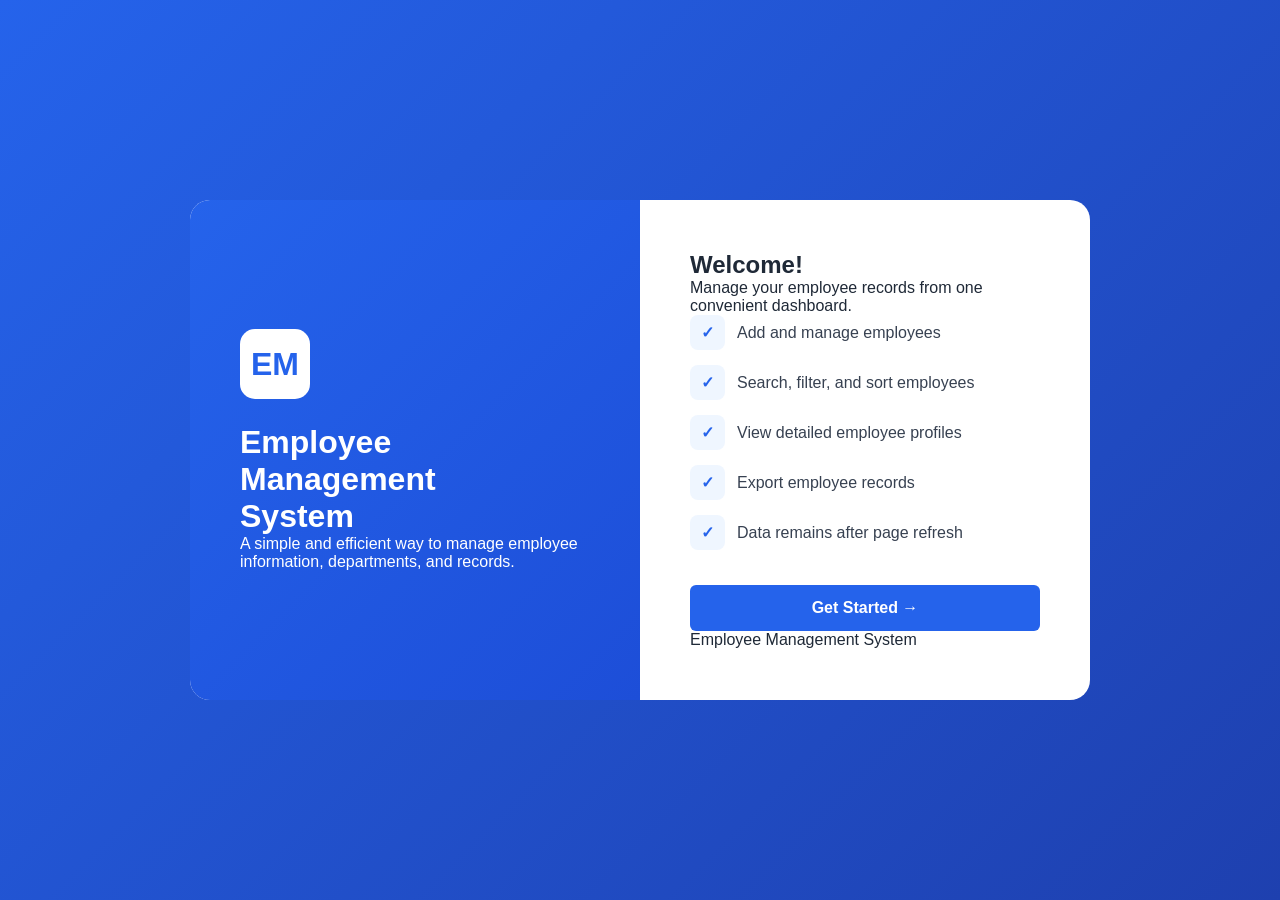
<file: index.html>
<!DOCTYPE html>
<html lang="en">
<head>
    <meta charset="UTF-8">
    <meta name="viewport" content="width=device-width, initial-scale=1.0">
    <title>Welcome - Employee Management System</title>
    <link rel="stylesheet" href="style.css">
</head>
<body class="welcome-body">

    <div class="welcome-container">
        <div class="welcome-left">
            <div class="logo">EM</div>
            <h1>Employee<br>Management<br>System</h1>
            <p>A simple and efficient way to manage employee information, departments, and records.</p>
        </div>
        <div class="welcome-right">
            <h2>Welcome!</h2>
            <p>Manage your employee records from one convenient dashboard.</p>

            <div class="features">
                <div class="feature"><div class="feature-icon">✓</div><span>Add and manage employees</span></div>
                <div class="feature"><div class="feature-icon">✓</div><span>Search, filter, and sort employees</span></div>
                <div class="feature"><div class="feature-icon">✓</div><span>View detailed employee profiles</span></div>
                <div class="feature"><div class="feature-icon">✓</div><span>Export employee records</span></div>
                <div class="feature"><div class="feature-icon">✓</div><span>Data remains after page refresh</span></div>
            </div>

            <button class="start-btn" onclick="openDashboard()">Get Started →</button>
            <p class="footer-text">Employee Management System</p>
        </div>
    </div>

    <script>
        function openDashboard() {
            window.location.href = "employees.html";
        }
    </script>
</body>
</html>
</file>
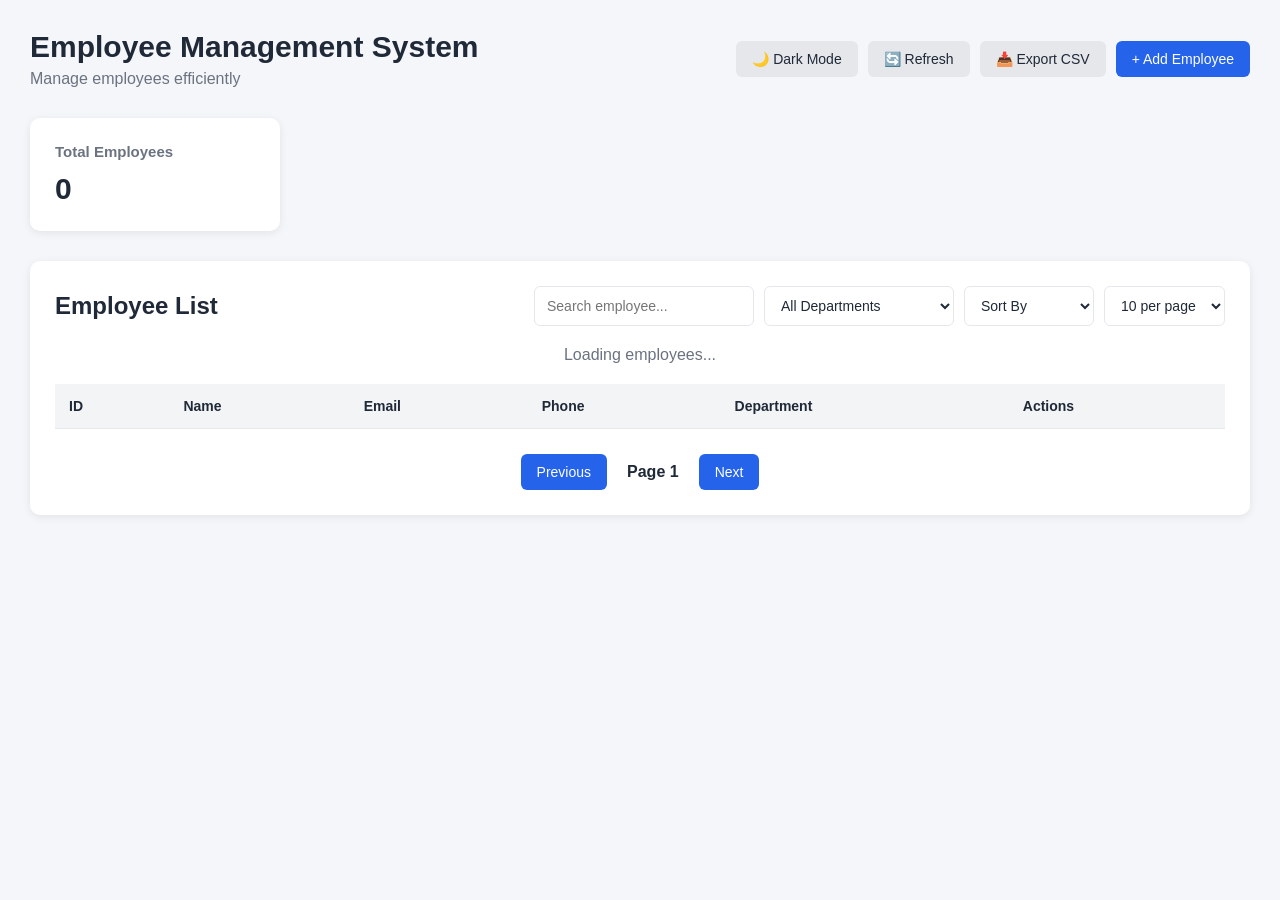
<file: employees.html>
<!DOCTYPE html>
<html lang="en">
<head>
    <meta charset="UTF-8">
    <meta name="viewport" content="width=device-width, initial-scale=1.0">
    <title>Employee Management System</title>
    <link rel="stylesheet" href="style.css">
</head>
<body>
    <header class="header">
        <div class="header-content">
            <h1>Employee Management System</h1>
            <p>Manage employees efficiently</p>
        </div>
        <div class="header-actions">
            <button id="themeBtn" class="secondary-btn" title="Toggle dark mode">🌙 Dark Mode</button>
            <button id="refreshBtn" class="secondary-btn">🔄 Refresh</button>
            <button id="exportBtn" class="secondary-btn">📥 Export CSV</button>
            <button id="addEmployeeBtn" class="primary-btn">+ Add Employee</button>
        </div>
    </header>
    <main>
        <section class="dashboard">
            <div class="card">
                <h3>Total Employees</h3>
                <p id="totalEmployees">0</p>
            </div>
        </section>
        <section class="employee-section">
            <div class="section-header">
                <h2>Employee List</h2>
                <div class="controls">
                    <input type="text" id="searchInput" placeholder="Search employee...">
                    
                    <select id="departmentFilter">
                        <option value="all">All Departments</option>
                        <option value="Engineering">Engineering</option>
                        <option value="Human Resources">Human Resources</option>
                        <option value="Marketing">Marketing</option>
                        <option value="Finance">Finance</option>
                        <option value="Support">Support</option>
                        <option value="Product Management">Product Management</option>
                        <option value="Services">Services</option>
                        <option value="Legal">Legal</option>
                        <option value="Sales">Sales</option>
                        <option value="Accounting">Accounting</option>
                        <option value="Training">Training</option>
                    </select>

                    <select id="sortSelect">
                        <option value="default">Sort By</option>
                        <option value="nameAsc">Name A-Z</option>
                        <option value="nameDesc">Name Z-A</option>
                        <option value="idAsc">ID Low-High</option>
                        <option value="idDesc">ID High-Low</option>
                    </select>

                    <select id="itemsPerPage">
                        <option value="5">5 per page</option>
                        <option value="10" selected>10 per page</option>
                        <option value="20">20 per page</option>
                        <option value="30">30 per page</option>
                    </select>
                </div>
            </div>

            <p id="loadingMessage" class="message">Loading employees...</p>
            <p id="errorMessage" class="error-message"></p>
            <div class="table-container">
                <table>
                    <thead>
                        <tr>
                            <th>ID</th>
                            <th>Name</th>
                            <th>Email</th>
                            <th>Phone</th>
                            <th>Department</th>
                            <th>Actions</th>
                        </tr>
                    </thead>
                    <tbody id="employeeTableBody"></tbody>
                </table>
            </div>

            <div class="pagination">
                <button id="prevBtn">Previous</button>
                <span id="pageInfo">Page 1</span>
                <button id="nextBtn">Next</button>
            </div>
        </section>
    </main>
    <div id="employeeModal" class="modal">
        <div class="modal-content">
            <div class="modal-header">
                <h2 id="modalTitle">Add Employee</h2>
                <button id="closeModalBtn" class="close-btn" type="button">&times;</button>
            </div>

            <form id="employeeForm" novalidate>
                <div class="form-group">
                    <label for="firstName">First Name</label>
                    <input type="text" id="firstName" placeholder="Enter first name">
                    <small id="firstNameError" class="field-error"></small>
                </div>

                <div class="form-group">
                    <label for="lastName">Last Name</label>
                    <input type="text" id="lastName" placeholder="Enter last name">
                    <small id="lastNameError" class="field-error"></small>
                </div>

                <div class="form-group">
                    <label for="email">Email</label>
                    <input type="email" id="email" placeholder="Enter email">
                    <small id="emailError" class="field-error"></small>
                </div>

                <div class="form-group">
                    <label for="phone">Phone</label>
                    <input type="text" id="phone" placeholder="Enter phone number">
                    <small id="phoneError" class="field-error"></small>
                </div>

                <div class="form-group">
                    <label for="department">Department</label>
                    <select id="department">
                        <option value="">Select Department</option>
                        <option value="Engineering">Engineering</option>
                        <option value="Human Resources">Human Resources</option>
                        <option value="Marketing">Marketing</option>
                        <option value="Finance">Finance</option>
                        <option value="Support">Support</option>
                        <option value="Product Management">Product Management</option>
                        <option value="Services">Services</option>
                        <option value="Legal">Legal</option>
                        <option value="Sales">Sales</option>
                        <option value="Accounting">Accounting</option>
                        <option value="Training">Training</option>
                    </select>
                    <small id="departmentError" class="field-error"></small>
                </div>

                <div class="form-actions">
                    <button type="button" id="cancelBtn" class="cancel-btn">Cancel</button>
                    <button type="submit" class="primary-btn">Save Employee</button>
                </div>
            </form>
        </div>
    </div>

    <div id="profileModal" class="modal">
        <div class="profile-modal-content">
            <button id="closeProfileBtn" class="close-btn profile-close" type="button">&times;</button>
            <div id="profileContent" class="profile-content"></div>
        </div>
    </div>
    <div id="toastContainer" class="toast-container"></div>

    <script src="script.js"></script>
</body>
</html>
</file>
<file: style.css>
:root {
  --primary: #2563eb;
  --primary-dark: #1d4ed8;
  --background: #f5f6fa;
  --surface: #ffffff;
  --text: #1f2937;
  --muted: #6b7280;
  --border: #e5e7eb;
  --input: #ffffff;
  --danger: #dc2626;
  --warning: #f59e0b;
}

* {
  margin: 0;
  padding: 0;
  box-sizing: border-box;
}

body {
  font-family: Arial, sans-serif;
  background-color: var(--background);
  color: var(--text);
  padding: 30px;
  transition: background-color 0.3s, color 0.3s;
}

button {
  border: none;
  cursor: pointer;
  border-radius: 6px;
  padding: 10px 16px;
  font-size: 14px;
  transition: background-color 0.2s, transform 0.1s;
}

button:active { 
  transform: scale(0.98); 
}

.primary-btn, .start-btn, .pagination button { 
  background-color: var(--primary); 
  color: white; 
}

.primary-btn:hover, .start-btn:hover, .pagination button:hover:not(:disabled) { 
  background-color: var(--primary-dark); 
}

.secondary-btn, .cancel-btn { 
  background-color: #e5e7eb; 
  color: #1f2937; 
}

.secondary-btn:hover, .cancel-btn:hover { 
  background-color: #d1d5db; 
}

.edit-btn { 
  background-color: var(--warning); 
  color: white; 
}

.edit-btn:hover { 
  background-color: #d97706; 
}

.delete-btn { 
  background-color: var(--danger); 
  color: white; 
}

.delete-btn:hover { 
  background-color: #b91c1c; 
}

.header, .section-header, .header-actions, .controls, .actions, .form-actions, .pagination {
  display: flex;
  gap: 10px;
}

.header, .section-header, .modal-header, .profile-row {
  justify-content: space-between;
  align-items: center;
}

.header { 
  margin-bottom: 30px; 
}

.header h1 { 
  font-size: 30px; 
  margin-bottom: 6px; 
}

.header p { 
  color: var(--muted); 
}

.card, .employee-section, .modal-content, .profile-modal-content {
  background-color: var(--surface);
  border-radius: 10px;
  box-shadow: 0 2px 8px rgba(0, 0, 0, 0.08);
}

.card { 
  padding: 25px; 
  width: 250px; 
  margin-bottom: 30px; 
}

.card h3 { 
  color: var(--muted); 
  font-size: 15px; 
  margin-bottom: 12px; 
}

.card p { 
  font-size: 30px; 
  font-weight: bold; 
}

.employee-section { 
  padding: 25px; 
}

#searchInput, #departmentFilter, #sortSelect, #itemsPerPage, .form-group input, .form-group select {
  padding: 10px 12px;
  border: 1px solid var(--border);
  border-radius: 6px;
  outline: none;
  background-color: var(--input);
  color: var(--text);
  font-size: 14px;
}

#searchInput { width: 220px; }
#departmentFilter { min-width: 190px; }
#sortSelect { min-width: 130px; }
#itemsPerPage { min-width: 120px; }

#searchInput:focus, #departmentFilter:focus, #sortSelect:focus, #itemsPerPage:focus, .form-group input:focus, .form-group select:focus {
  border-color: var(--primary);
}

.table-container { 
  width: 100%; 
  overflow-x: auto; 
}

table { 
  width: 100%; 
  border-collapse: collapse; 
  min-width: 900px; 
}

th, td { 
  padding: 14px; 
  text-align: left; 
  border-bottom: 1px solid var(--border); 
  font-size: 14px; 
}

th { 
  background-color: #f3f4f6; 
  font-weight: 600; 
}

tr:hover { 
  background-color: #f9fafb; 
}

.employee-name { 
  color: var(--primary); 
  font-weight: 600; 
  cursor: pointer; 
}

.employee-name:hover { 
  text-decoration: underline; 
}

.pagination { 
  justify-content: center; 
  align-items: center; 
  gap: 20px; 
  margin-top: 25px; 
}

.pagination button:disabled { 
  background-color: #9ca3af; 
  cursor: not-allowed; 
}

#pageInfo { 
  font-weight: bold; 
}

.message, .no-data { 
  text-align: center; 
  padding: 20px; 
  color: var(--muted); 
}

.error-message { 
  text-align: center; 
  padding: 15px; 
  color: var(--danger); 
  display: none; 
}

.field-error { 
  display: block; 
  color: var(--danger); 
  font-size: 12px; 
  margin-top: 5px; 
  min-height: 15px; 
}

.modal {
  display: none;
  position: fixed;
  inset: 0;
  background-color: rgba(0, 0, 0, 0.55);
  justify-content: center;
  align-items: center;
  padding: 20px;
  z-index: 1000;
}

.modal-content, .profile-modal-content {
  width: 100%;
  max-width: 500px;
  padding: 25px;
  max-height: 90vh;
  overflow-y: auto;
}

.close-btn { 
  background: none; 
  font-size: 28px; 
  color: var(--muted); 
  padding: 0; 
}

.close-btn:hover { 
  color: var(--danger); 
}

.form-group { 
  margin-bottom: 15px; 
}

.form-group label { 
  display: block; 
  margin-bottom: 6px; 
  font-weight: bold; 
  font-size: 14px; 
}

.form-group input, .form-group select { 
  width: 100%; 
}

.profile-modal-content { 
  position: relative; 
  padding: 35px; 
  border-radius: 15px; 
}

.profile-close { 
  position: absolute; 
  top: 15px; 
  right: 20px; 
}

.profile-content { 
  text-align: center; 
}

.profile-avatar {
  width: 90px; 
  height: 90px;
  border-radius: 50%;
  background-color: var(--primary);
  color: white;
  display: flex; 
  justify-content: center; 
  align-items: center;
  margin: 0 auto 20px;
  font-size: 30px; 
  font-weight: bold;
}

.profile-email { 
  color: var(--muted); 
  margin-bottom: 25px; 
}

.profile-details { 
  text-align: left; 
  border-top: 1px solid var(--border); 
}

.profile-row { 
  padding: 14px 0; 
  border-bottom: 1px solid var(--border); 
}

.profile-label { 
  color: var(--muted); 
  font-weight: bold; 
}

.toast-container { 
  position: fixed; 
  top: 25px; 
  right: 25px; 
  z-index: 2000; 
  display: flex; 
  flex-direction: column; 
  gap: 10px; 
}

.toast {
  min-width: 280px; 
  padding: 14px 18px; 
  border-radius: 8px;
  background-color: #111827; 
  color: white;
  box-shadow: 0 5px 15px rgba(0, 0, 0, 0.2);
  animation: slideIn 0.3s ease;
}

.toast.success { border-left: 4px solid #22c55e; }
.toast.error { border-left: 4px solid #ef4444; }
.toast.info { border-left: 4px solid #3b82f6; }

@keyframes slideIn { 
  from { transform: translateX(100%); opacity: 0; } 
  to { transform: translateX(0); opacity: 1; } 
}

.welcome-body { 
  min-height: 100vh; 
  background: linear-gradient(135deg, #2563eb, #1e40af); 
  display: flex; 
  justify-content: center; 
  align-items: center; 
  padding: 20px; 
}

.welcome-container { 
  width: 100%; 
  max-width: 900px; 
  min-height: 500px; 
  background-color: white; 
  border-radius: 20px; 
  display: flex; 
  overflow: hidden; 
}

.welcome-left, .welcome-right { 
  width: 50%; 
  padding: 50px; 
  display: flex; 
  flex-direction: column; 
  justify-content: center; 
}

.welcome-left { 
  background: linear-gradient(135deg, #2563eb, #1d4ed8); 
  color: white; 
}

.logo { 
  width: 70px; 
  height: 70px; 
  border-radius: 15px; 
  background-color: white; 
  color: #2563eb; 
  display: flex; 
  justify-content: center; 
  align-items: center; 
  font-size: 32px; 
  font-weight: bold; 
  margin-bottom: 25px; 
}

.features { 
  display: flex; 
  flex-direction: column; 
  gap: 15px; 
  margin-bottom: 35px; 
}

.feature { 
  display: flex; 
  align-items: center; 
  gap: 12px; 
  color: #374151; 
}

.feature-icon { 
  width: 35px; 
  height: 35px; 
  background-color: #eff6ff; 
  color: #2563eb; 
  border-radius: 8px; 
  display: flex; 
  justify-content: center; 
  align-items: center; 
  font-weight: bold; 
}

.start-btn { 
  width: 100%; 
  padding: 14px 20px; 
  font-size: 16px; 
  font-weight: bold; 
}

body.dark-mode { 
  --background: #111827; 
  --surface: #1f2937; 
  --text: #f9fafb; 
  --muted: #9ca3af; 
  --border: #374151; 
  --input: #111827; 
}

body.dark-mode th { background-color: #374151; }
body.dark-mode tr:hover { background-color: #273449; }
body.dark-mode .secondary-btn { background-color: #374151; color: #f9fafb; }
body.dark-mode .secondary-btn:hover { background-color: #4b5563; }

@media (max-width: 900px) {
  .header, .section-header, .welcome-container { flex-direction: column; }
  .welcome-left, .welcome-right, #searchInput, #departmentFilter, #sortSelect, #itemsPerPage, .actions button { width: 100%; }
}

@media (max-width: 700px) {
  body { padding: 15px; }
  .controls, .actions, .header-actions { flex-direction: column; }
  .profile-row { flex-direction: column; gap: 5px; }
  .toast-container { left: 15px; right: 15px; top: 15px; }
}
</file>
